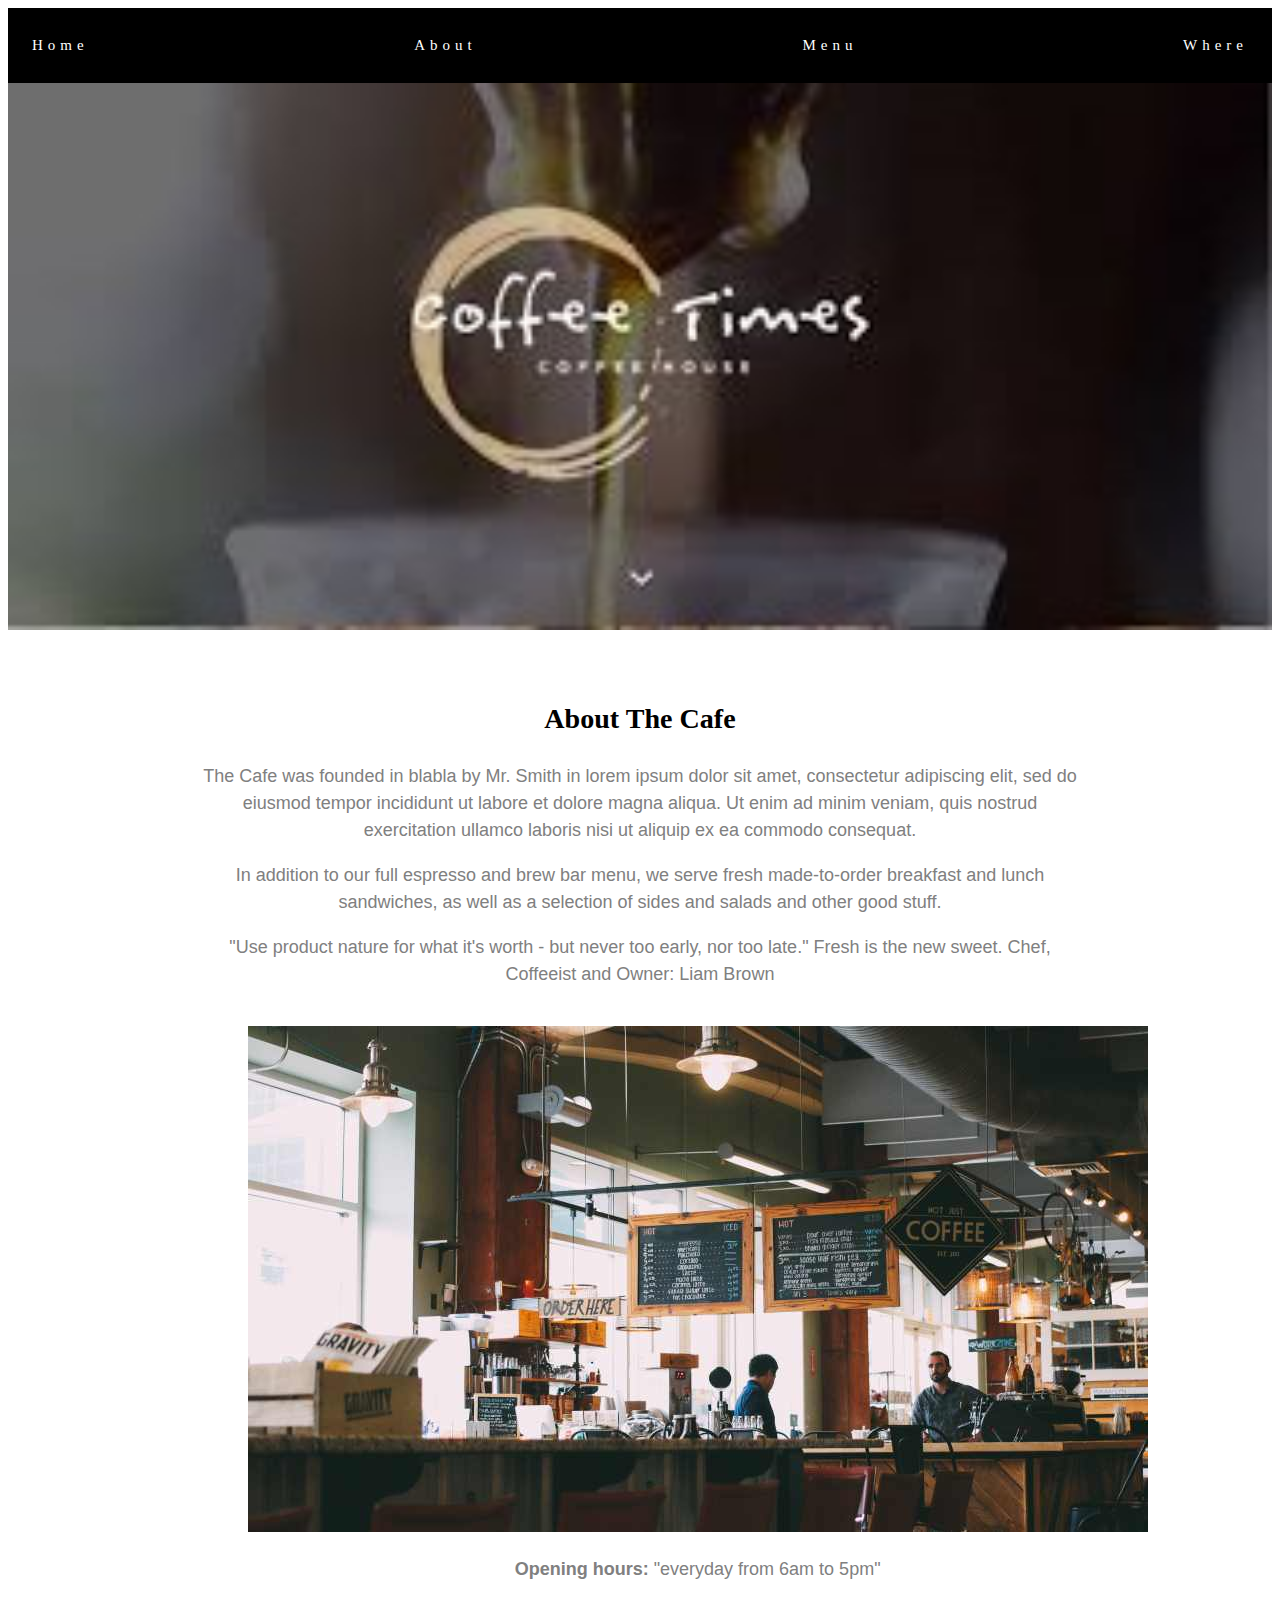
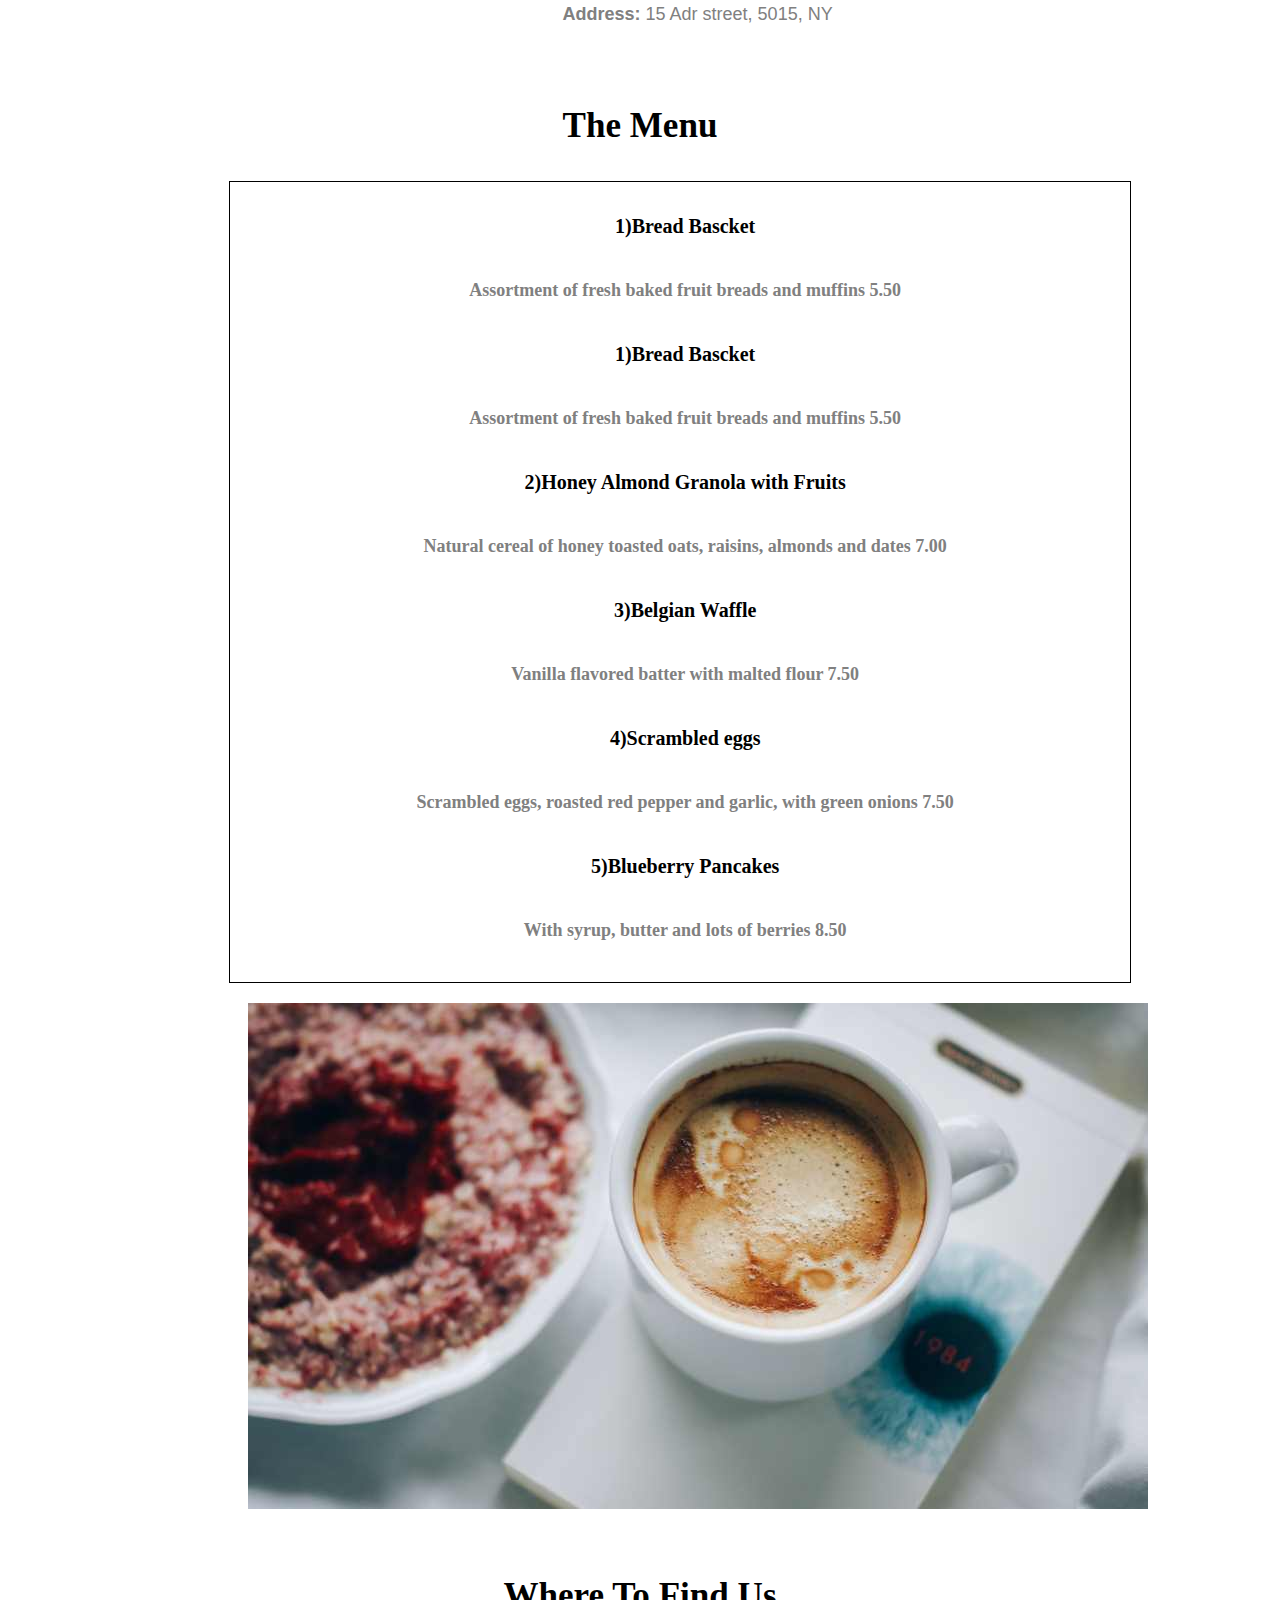
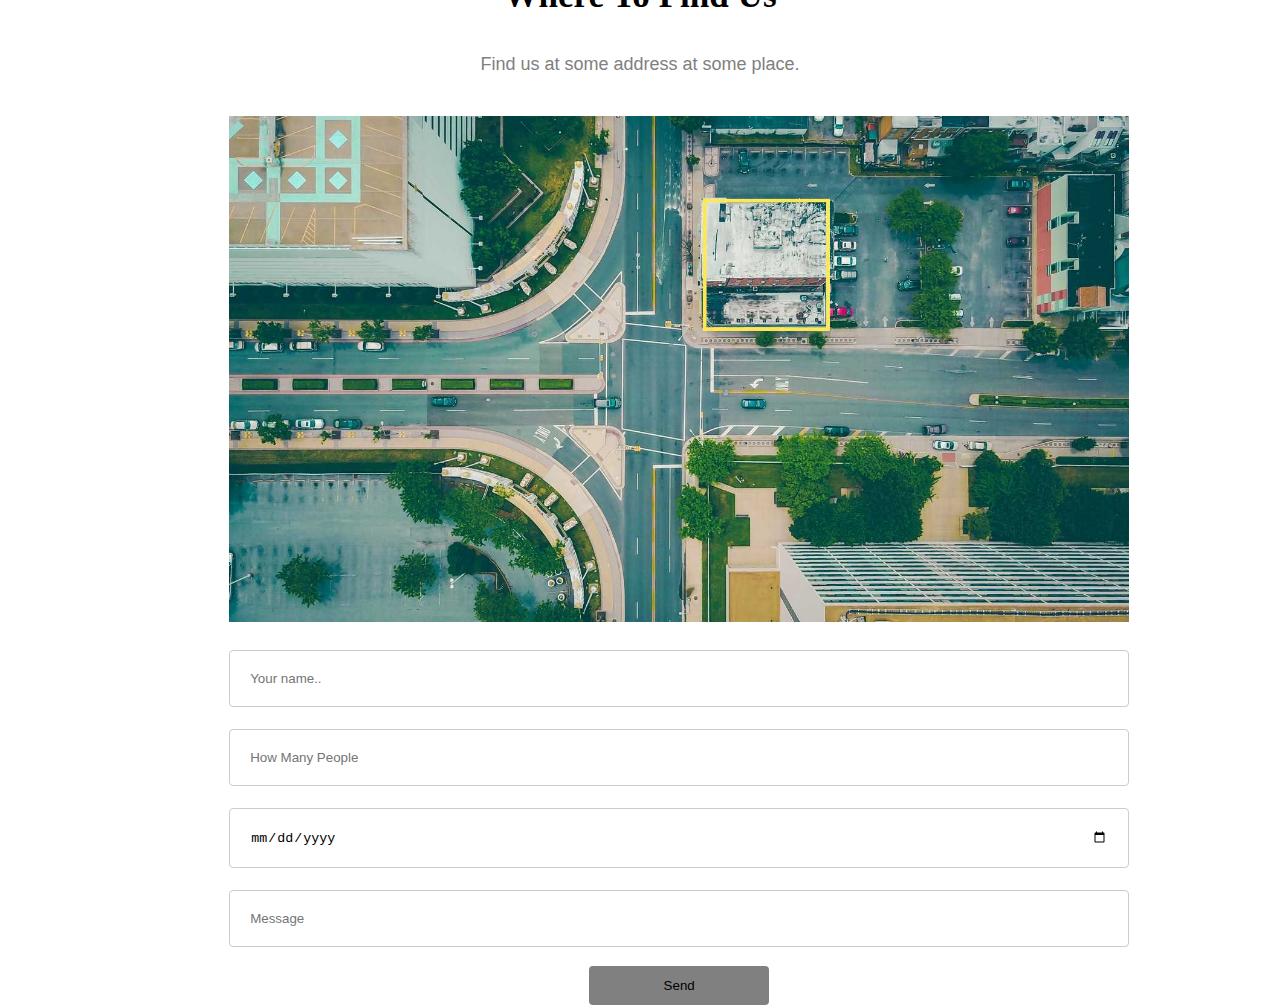
<file: index.html>
<!DOCTYPE html>
<html>
<head>
	<meta charset="utf-8">
	<meta http-equiv="X-UA-Compatible" content="IE=edge">
	<title></title>
	<link rel="stylesheet" href="cafe.css">
	<div class="ul">
		<div class="li">
			<a href="#home">Home</a>
			<a href="#about">About</a>
			<a href="#menu">Menu</a>
			<a href="#where">Where</a>
		</div>
	</div>
</head>
<body>
	
	<section>
		<div class="main">
			<img src="image\main.jpg" width="100%" alt="main">
		</div>
		<div  id="about" class="text-block">
			<h3>About The Cafe</h3>
		
			<p>The Cafe was founded in blabla by Mr. Smith in lorem ipsum dolor sit amet, consectetur adipiscing elit, sed do eiusmod tempor incididunt ut labore et dolore magna aliqua. Ut enim ad minim veniam, quis nostrud exercitation ullamco laboris nisi ut aliquip ex ea commodo consequat.</p>
			<p>In addition to our full espresso and brew bar menu, we serve fresh made-to-order breakfast and lunch sandwiches, as well as a selection of sides and salads and other good stuff.</p>
			<p>"Use product nature for what it's worth - but never too early, nor too late." Fresh is the new sweet.

Chef, Coffeeist and Owner: Liam Brown</p>
<div class="img">
	<img src="image\img.jpg" alt="img"><br>
	<p><strong>Opening hours:</strong>
	"everyday from 6am to 5pm"</p>
	<p><strong>Address: </strong>15 Adr street, 5015, NY</p>
	</div>
	</div>	
</section>
<section>
	<div class="h3" id="menu">
		<h3>The Menu</h3>
	
	<div class="box">
		<div class="h5">
  <h5> 1)Bread Bascket</h5>
  <h6>Assortment of fresh baked fruit breads and muffins 5.50</h6>
</div>

<div class="h5">
  <h5> 1)Bread Bascket</h5>
  <h6>Assortment of fresh baked fruit breads and muffins 5.50</h6>
</div>

<div class="h5">
  <h5> 2)Honey Almond Granola with Fruits</h5>
  <h6>Natural cereal of honey toasted oats, raisins, almonds and dates 7.00

</h6>
</div>

<div class="h5">
  <h5> 3)Belgian Waffle</h5>
  <h6>Vanilla flavored batter with malted flour 7.50</h6>
</div>

<div class="h5">
  <h5> 4)Scrambled eggs</h5>
  <h6>Scrambled eggs, roasted red pepper and garlic, with green onions 7.50

</h6>
</div>
<div class="h5">
  <h5> 5)Blueberry Pancakes</h5>
  <h6>With syrup, butter and lots of berries 8.50</h6>
</div>
	</div>
	<div class="img">
	<img src="image\img2.jpg">
</div>
</div>
</section>
<section>
	<div class="h3" id="where">
	<h3>Where To Find Us</h3>

	<p>Find us at some address at some place.</p>
	<div class="map">
		<img src="image\map.jpg" width="100%">
	<div class="contact">
	


    <input type="text"  name="name" placeholder="Your name..">
    <input type="text"  name="email" placeholder="How Many People">
    <input type="date" name="date" placeholder=" Date">
    <input type="text"  name="message" placeholder="Message" >
    <input type="submit" value="Send"> 
    </div> 
</div>
</div>
</section>
</body>
</html>
</file>
<file: cafe.css>
*body{box-sizing: border-box;}
body {font-family: "Times New Roman", Georgia, Serif;}

.ul {
  list-style-type: none;
  

  padding: 15px 8px;
  background-color: black;
  overflow: hidden;
  
}
.li {
	display: flex;
	justify-content: space-between;

 }
 .li a {
  
  color: white;
  text-align: center;
  padding: 14px 16px;
  letter-spacing: 5px;
  font-size: 15px;
  text-decoration: none;
}
.li a:hover {
  background-color: lightgrey;
}
 .main{
 	max-width: 100%;
 	height: auto;
 }
  .text-block{
  	padding-top: 40px;
  	text-align: center;
  	font-size: 24px;
}
p{
	text-align: center;
    line-height: 1.5;
    font-family: "Inconsolata", sans-serif;
    font-size: 18px;
    color:gray;
    margin-left: 15%;
    margin-right: 15%;
}
.img{

	padding-top: 20px;
	max-width: 1000px;
	margin-left: 15%
}
.h3{
	padding-top: 25px;
	font-size: 30px;
	text-align: center;
}
 .box{
 	
 	max-width: 900px;
 	height: 800px;
 	 border: 1px solid black;

 	 margin-left: 17.5%;
 }
 h5{
 	
    font-size: 20px;
     margin-left: 10px;
    color: black;
    
 }
 h6{
 	font-size:  18px;
    margin-left: 10px;
    color: gray;

 }
 .map{
 	padding-top: 20px;
 	max-width: 900px;
 	height: 600px;
 	margin-left: 17.5%;
 }
 .contact{
 	padding-top: 15px;
	 max-width: 900px;
	height: 350px;
	
	border-radius: 5px;
    
}
input[type=text], select, textarea  {
  width: 100%;
  padding: 20px;
  border: 1px solid #ccc;
  border-radius: 4px;
  box-sizing: border-box;
  margin-top: 6px;
  margin-bottom: 16px;
  resize: vertical;
}

input[type=date]
{
	width: 100%;
  padding: 20px;
  border: 1px solid #ccc;
  border-radius: 4px;
  box-sizing: border-box;
  margin-top: 6px;
  margin-bottom: 16px;
  resize: vertical;

}

input[type=submit] {
width: 20%;
  background-color: gray;

  padding: 12px 20px;
  border: none;
  border-radius: 4px;
  cursor: pointer;
}
</file>
